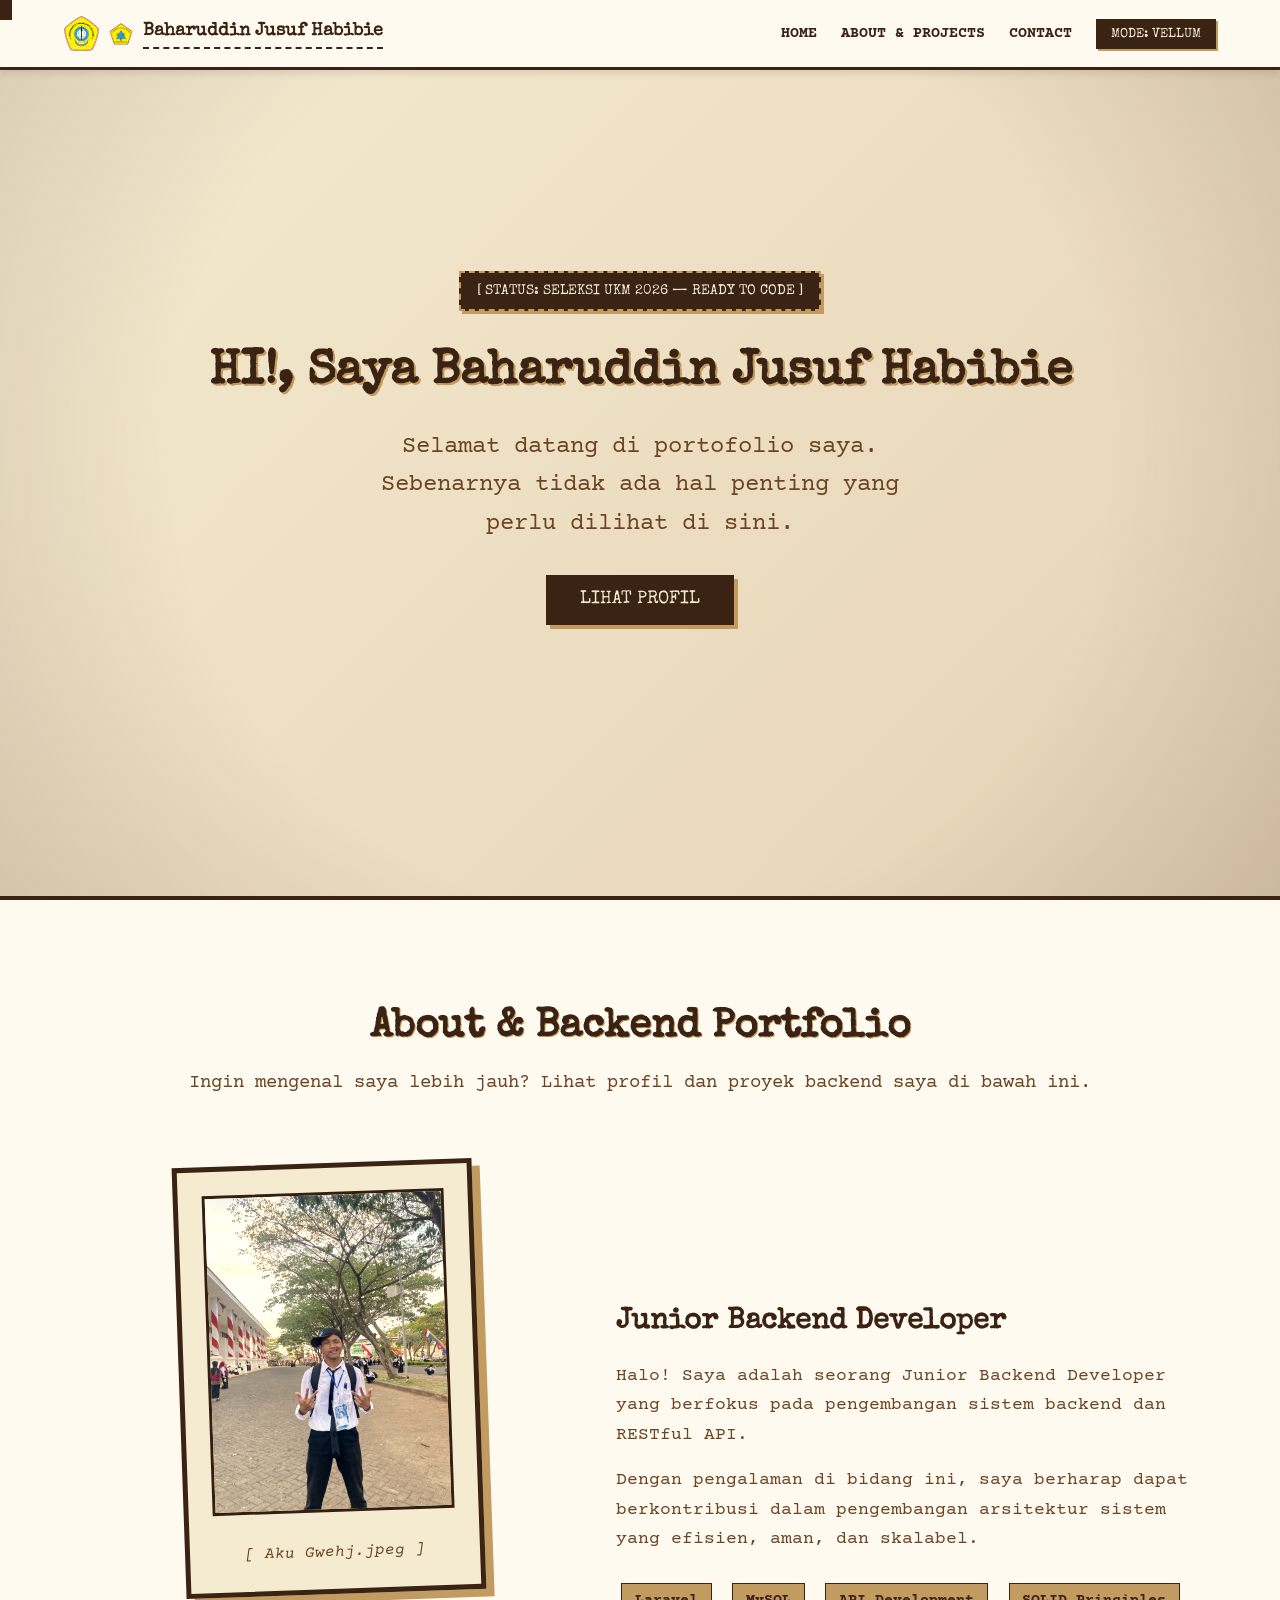
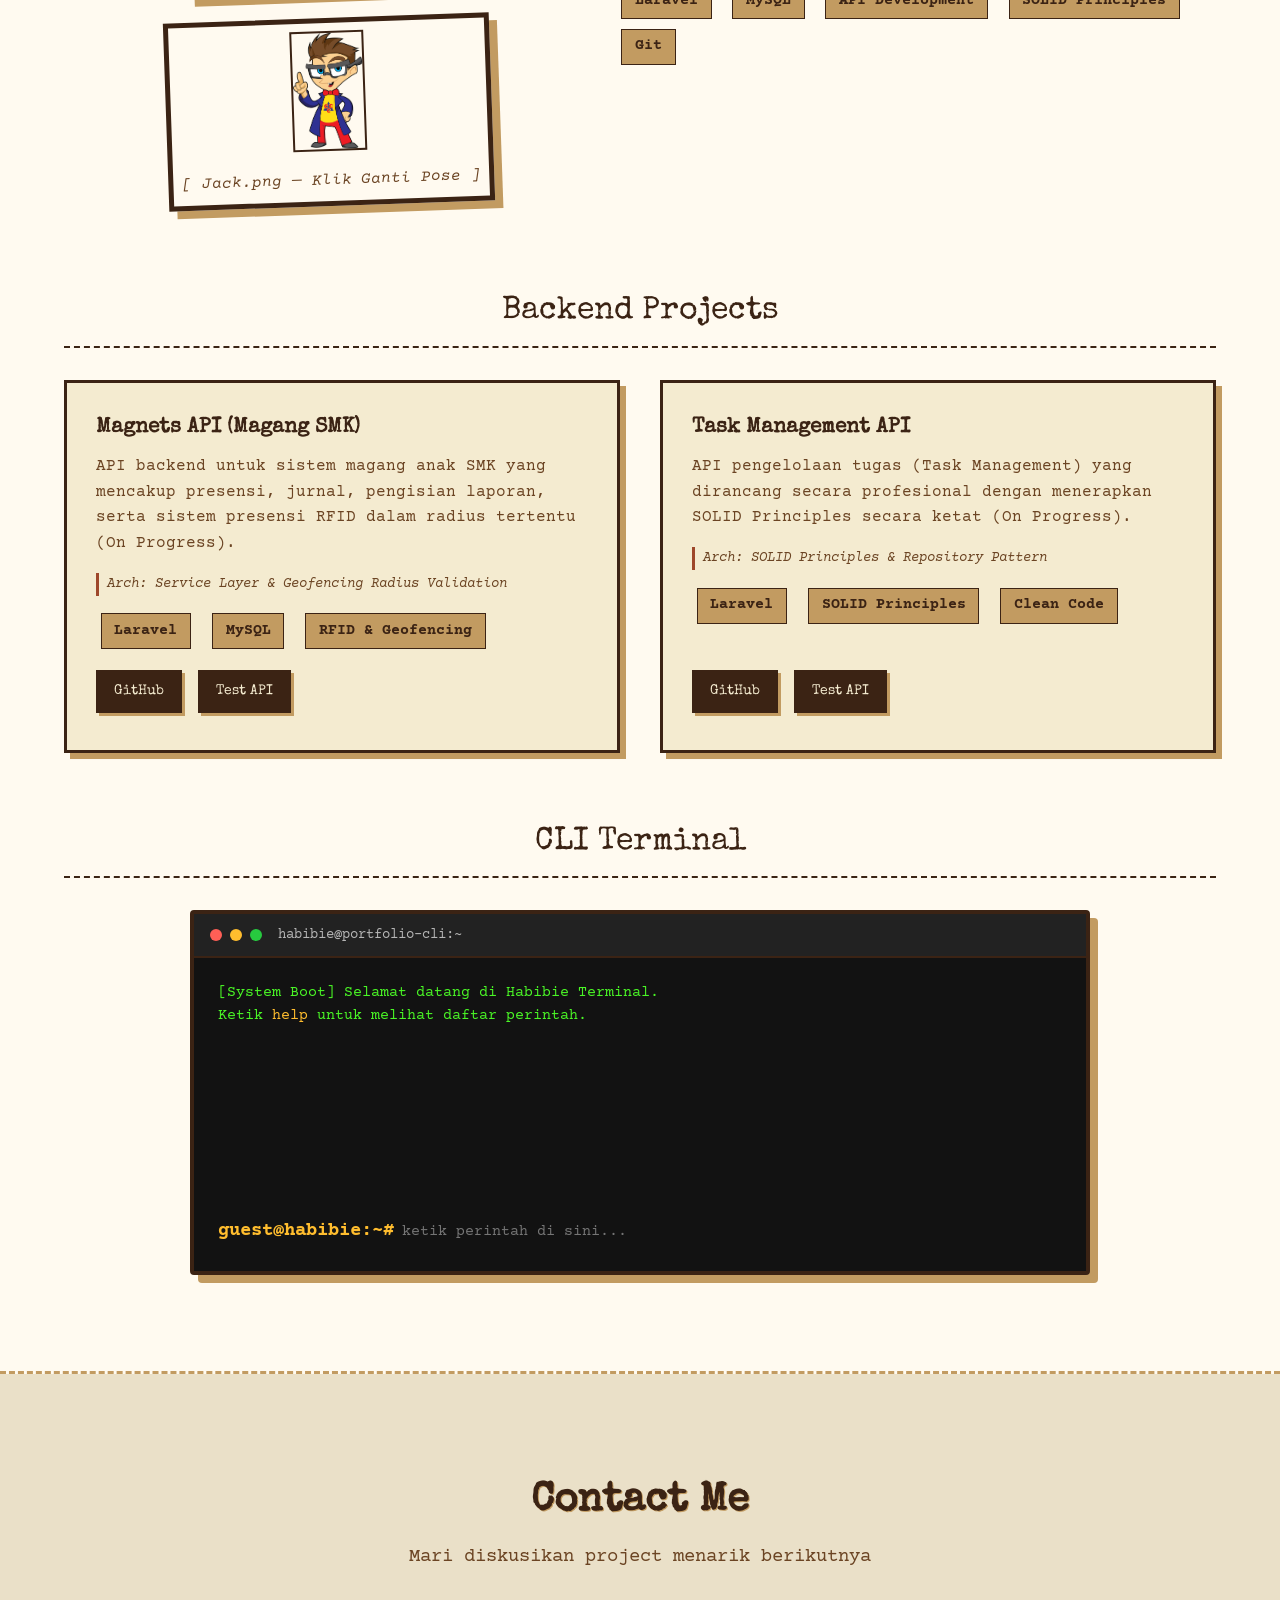
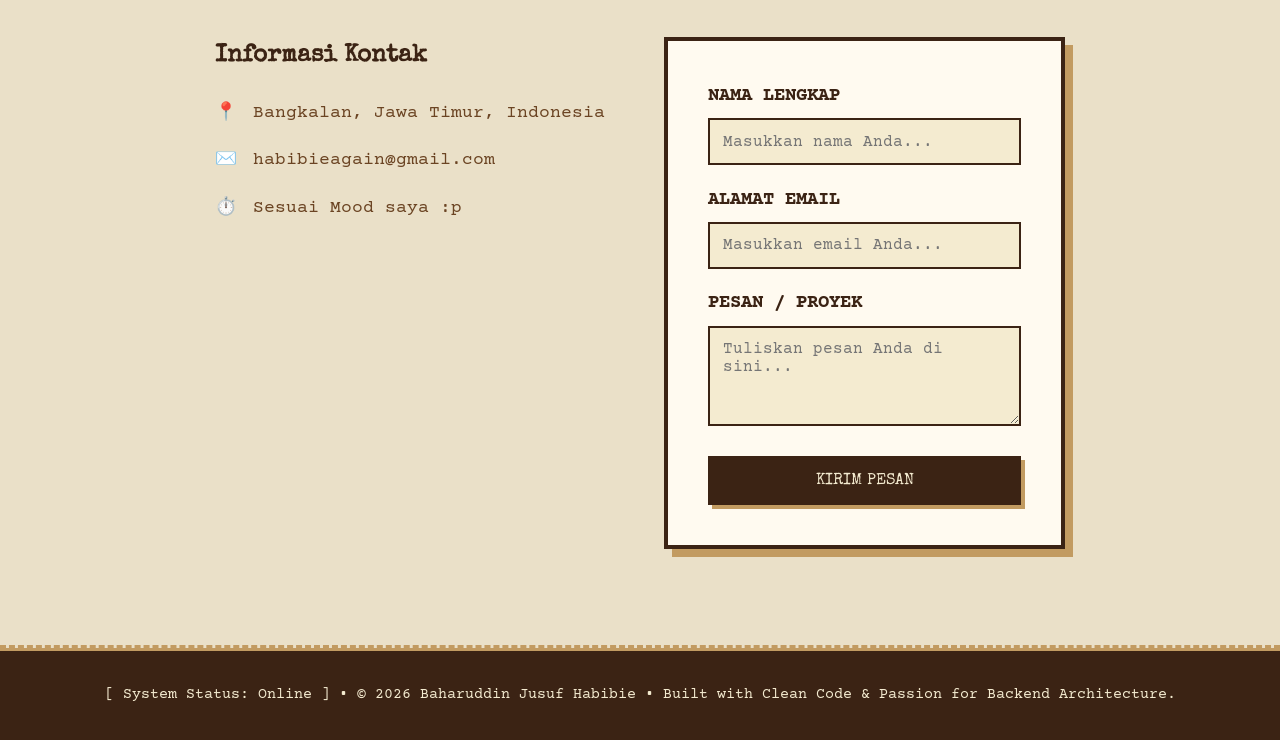
<file: index.html>
<!DOCTYPE html>
<html lang="id">
<head>
    <meta charset="UTF-8">
    <meta name="viewport" content="width=device-width, initial-scale=1.0">
    <title>Baharuddin Jusuf Habibie</title>
    <link rel="preconnect" href="https://fonts.googleapis.com">
    <link rel="preconnect" href="https://fonts.gstatic.com" crossorigin>
    <link href="https://fonts.googleapis.com/css2?family=Special+Elite&family=Courier+Prime:ital,wght@0,400;0,700;1,400&display=swap" rel="stylesheet">
    <link rel="stylesheet" href="style.css">
</head>
<body>
    <!-- Navbar -->
    <nav>
        <a href="#" class="logo" style="display: flex; align-items: center; gap: 8px; text-decoration: none;">
            <img src="assets/tripleC/Salinan 001_UNIVERSITAS TRUNODJOYO MADURA.png" alt="UTM Logo" style="height: 35px; width: auto; object-fit: contain;">
            <img src="assets/tripleC/Salinan TRIPLE-C.png" alt="Triple-C Logo" style="height: 35px; width: auto; object-fit: contain;">
            <span class="logo-text">Baharuddin Jusuf Habibie</span>
        </a>
        <button class="menu-toggle" onclick="toggleMobileMenu()">☰ MENU</button>
        <ul class="nav-links" id="navLinks">
            <li><a href="#home" onclick="closeMobileMenu()">HOME</a></li>
            <li><a href="#about" onclick="closeMobileMenu()">ABOUT & PROJECTS</a></li>
            <li><a href="#contact" onclick="closeMobileMenu()">CONTACT</a></li>
            <li><button id="themeToggleBtn" onclick="toggleTheme()">MODE: VELLUM</button></li>
        </ul>
    </nav>

    <!-- Hero Section (Home) -->
    <section id="home" class="hero">
        <div class="hero-content">
            <div class="recruitment-badge">[ STATUS: SELEKSI UKM 2026 — READY TO CODE ]</div>
            <h1>HI!, Saya Baharuddin Jusuf Habibie</h1>
            <p>Selamat datang di portofolio saya. Sebenarnya tidak ada hal penting yang perlu dilihat di sini.</p>
            <button class="btn" onclick="openModal('SELAMAT DATANG', 'Terima kasih telah berkunjung ke portofolio saya. Sudah kubilang tidak ada yang menarik di sini.')">LIHAT PROFIL</button>
        </div>
    </section>

    <!-- About & Projects Section loaded dynamically from about.html -->
    <div id="about-placeholder"></div>

    <!-- Contact Section loaded dynamically from contact.html -->
    <div id="contact-placeholder"></div>

    <!-- Modal Pop-up -->
    <div class="modal-overlay" id="customModal" onclick="closeModalOnOutside(event)">
        <div class="modal-box">
            <h3 class="modal-title" id="modalTitle">INFORMASI</h3>
            <p class="modal-desc" id="modalDesc">Deskripsi pop-up.</p>
            <button class="modal-close" onclick="closeModal()">TUTUP</button>
        </div>
    </div>

    <!-- Footer -->
    <footer>
        <p>[ System Status: Online ] &bull; &copy; 2026 Baharuddin Jusuf Habibie &bull; Built with Clean Code & Passion for Backend Architecture.</p>
    </footer>

    <script src="script.js"></script>
</body>
</html>
</file>
<file: style.css>
:root {
    --bg-cream: #f4ebd0;
    --bg-paper: #fffaf0;
    --brown-dark: #3b2314;
    --brown-mid: #6b4423;
    --brown-light: #c29b61;
    --accent-rust: #9e472a;
}

* {
    margin: 0;
    padding: 0;
    box-sizing: border-box;
}

body {
    font-family: 'Courier Prime', monospace;
    background-color: var(--bg-cream);
    color: var(--brown-dark);
    font-size: 1.2rem;
    line-height: 1.6;
    overflow-x: hidden;
    transition: background-color 0.3s ease, color 0.3s ease;
}

h1, h2, h3, h4, .logo, .btn, .modal-title {
    font-family: 'Special Elite', cursive;
}

/* Custom Retro Terminal Cursor */
.custom-cursor {
    position: fixed;
    top: 0;
    left: 0;
    width: 12px;
    height: 20px;
    background-color: var(--brown-dark);
    pointer-events: none;
    z-index: 9999;
    transition: transform 0.1s ease, background-color 0.3s ease;
    display: none;
}

@media (min-width: 768px) {
    .custom-cursor {
        display: block;
    }
    a, button, input, textarea, .profile-frame {
        cursor: none;
    }
}

body.hacker-mode .custom-cursor {
    background-color: #00ff66;
}

/* Vintage paper texture overlay effect */
body::before {
    content: '';
    position: fixed;
    top: 0;
    left: 0;
    width: 100%;
    height: 100%;
    background: radial-gradient(circle, transparent 60%, rgba(59, 35, 20, 0.15) 100%);
    pointer-events: none;
    z-index: 999;
}

/* Navbar */
nav {
    position: fixed;
    top: 0;
    width: 100%;
    background: var(--bg-paper);
    border-bottom: 3px solid var(--brown-dark);
    padding: 1rem 5%;
    display: flex;
    justify-content: space-between;
    align-items: center;
    z-index: 1000;
    box-shadow: 0 4px 6px rgba(59, 35, 20, 0.1);
}

.logo {
    font-size: 1.1rem;
    color: var(--brown-dark);
    text-decoration: none;
    font-weight: bold;
}

.logo-text {
    border-bottom: 2px dashed var(--brown-dark);
}

.nav-links {
    display: flex;
    gap: 1.5rem;
    list-style: none;
    align-items: center;
}

.nav-links a {
    text-decoration: none;
    color: var(--brown-dark);
    font-weight: 700;
    font-size: 0.95rem;
    transition: color 0.2s, border-bottom 0.2s;
}

.nav-links a:hover {
    color: var(--accent-rust);
    border-bottom: 2px solid var(--accent-rust);
}

/* Hamburger Toggle Button */
.menu-toggle {
    display: none;
    background: var(--bg-cream);
    border: 2px solid var(--brown-dark);
    color: var(--brown-dark);
    font-size: 1rem;
    padding: 0.4rem 0.8rem;
    cursor: pointer;
    font-family: 'Special Elite', cursive;
    box-shadow: 2px 2px 0px var(--brown-light);
}

.menu-toggle:hover {
    background: var(--accent-rust);
    color: white;
}

#themeToggleBtn {
    background: var(--brown-dark);
    color: var(--bg-cream);
    padding: 0.4rem 0.8rem;
    border: 2px solid var(--brown-dark);
    font-family: 'Special Elite', cursive;
    cursor: pointer;
    box-shadow: 2px 2px 0px var(--brown-light);
}

#themeToggleBtn:hover {
    background: var(--accent-rust);
    color: white;
}

/* Hero Section (Home) */
.hero {
    min-height: 100vh;
    background: linear-gradient(135deg, #f4ebd0 0%, #e6d2b5 100%);
    display: flex;
    align-items: center;
    justify-content: center;
    text-align: center;
    padding: 0 5%;
    border-bottom: 4px solid var(--brown-dark);
}

.recruitment-badge {
    display: inline-block;
    background: var(--brown-dark);
    color: var(--bg-cream);
    padding: 0.4rem 1rem;
    font-size: 0.9rem;
    font-family: 'Special Elite', cursive;
    border: 2px dashed var(--brown-light);
    margin-bottom: 1.5rem;
    box-shadow: 3px 3px 0px var(--brown-light);
    animation: blinkBadge 1.5s infinite;
}

@keyframes blinkBadge {
    0%, 100% { opacity: 1; }
    50% { opacity: 0.7; }
}

.hero-content h1 {
    font-size: 3rem;
    margin-bottom: 1rem;
    color: var(--brown-dark);
    text-shadow: 2px 2px var(--brown-light);
    transform: scale(0.8);
    opacity: 0;
    animation: popUp 0.8s cubic-bezier(0.175, 0.885, 0.32, 1.275) forwards 0.2s;
}

.hero-content p {
    font-size: 1.5rem;
    margin-bottom: 2rem;
    color: var(--brown-mid);
    max-width: 600px;
    margin-left: auto;
    margin-right: auto;
    transform: translateY(20px);
    opacity: 0;
    animation: fadeInUp 0.8s ease forwards 0.4s;
}

.btn {
    display: inline-block;
    padding: 0.9rem 2rem;
    background: var(--brown-dark);
    color: var(--bg-cream);
    text-decoration: none;
    border: 2px solid var(--brown-dark);
    font-size: 1.1rem;
    cursor: pointer;
    box-shadow: 4px 4px 0px var(--brown-light);
    transition: all 0.2s ease;
    transform: translateY(20px);
    opacity: 0;
    animation: fadeInUp 0.8s ease forwards 0.6s;
}

.btn:hover {
    background: var(--accent-rust);
    color: white;
    box-shadow: 6px 6px 0px var(--brown-dark);
    transform: translate(-2px, -2px);
}

/* Sections */
section {
    padding: 6rem 5%;
    border-bottom: 3px dashed var(--brown-light);
}

.section-title {
    text-align: center;
    margin-bottom: 4rem;
}

.section-title h2 {
    font-size: 2.5rem;
    color: var(--brown-dark);
    margin-bottom: 0.5rem;
    text-shadow: 1px 1px var(--brown-light);
}

.section-title p {
    color: var(--brown-mid);
    font-size: 1.2rem;
}

/* Scroll Reveal Base */
.reveal {
    opacity: 0;
    transform: translateY(40px) scale(0.95);
    transition: opacity 0.7s ease, transform 0.7s ease;
}

.reveal.active {
    opacity: 1;
    transform: translateY(0) scale(1);
}

/* About Section */
#about {
    background: var(--bg-paper);
}

.about-container {
    max-width: 1100px;
    margin: 0 auto;
    display: grid;
    grid-template-columns: 1fr 1.2fr;
    gap: 3rem;
    align-items: center;
    margin-bottom: 5rem;
}

.profile-frame {
    background: var(--bg-cream);
    border: 5px solid var(--brown-dark);
    padding: 1.5rem;
    text-align: center;
    box-shadow: 8px 8px 0px var(--brown-light);
    transform: rotate(-2deg);
    transition: transform 0.3s ease;
    cursor: pointer;
}

.profile-frame:hover {
    transform: rotate(0deg) scale(1.02);
}

.profile-img {
    width: 100%;
    height: 320px;
    object-fit: cover;
    border: 3px solid var(--brown-dark);
    filter: sepia(40%) contrast(110%);
}

.profile-caption {
    margin-top: 1rem;
    font-size: 1rem;
    font-style: italic;
    color: var(--brown-mid);
}

.about-text h3 {
    font-size: 1.8rem;
    color: var(--brown-dark);
    margin-bottom: 1rem;
}

.about-text p {
    margin-bottom: 1rem;
    color: var(--brown-mid);
    font-size: 1.15rem;
}

.skills-tag {
    display: inline-block;
    background: var(--brown-light);
    color: var(--brown-dark);
    padding: 0.3rem 0.8rem;
    margin: 0.3rem;
    font-size: 0.95rem;
    border: 1px solid var(--brown-dark);
    font-weight: bold;
}

/* Projects Sub-section inside About */
.subsection-heading {
    font-size: 2rem;
    color: var(--brown-dark);
    margin: 4rem 0 2rem 0;
    text-align: center;
    font-family: 'Special Elite', cursive;
    border-bottom: 2px dashed var(--brown-dark);
    padding-bottom: 0.5rem;
}

.projects-grid {
    display: grid;
    grid-template-columns: repeat(auto-fit, minmax(320px, 1fr));
    gap: 2.5rem;
    margin-bottom: 4rem;
}

.project-card {
    background: var(--bg-cream);
    border: 3px solid var(--brown-dark);
    padding: 1.8rem;
    box-shadow: 6px 6px 0px var(--brown-light);
    display: flex;
    flex-direction: column;
    justify-content: space-between;
    transition: transform 0.2s ease;
}

.project-card:hover {
    transform: translateY(-4px);
    box-shadow: 8px 8px 0px var(--brown-dark);
}

.project-card h4 {
    font-size: 1.3rem;
    color: var(--brown-dark);
    margin-bottom: 0.6rem;
    font-family: 'Special Elite', cursive;
}

.project-card p {
    color: var(--brown-mid);
    font-size: 1rem;
    margin-bottom: 1rem;
}

/* Architecture Highlight & JSON API Response Viewer */
.arch-highlight {
    font-size: 0.9rem;
    color: var(--brown-mid);
    font-style: italic;
    margin: 0.8rem 0;
    border-left: 3px solid var(--accent-rust);
    padding-left: 0.5rem;
}

.api-response-box {
    background: #0f172a;
    color: #38bdf8;
    font-family: 'Courier Prime', monospace;
    font-size: 0.85rem;
    padding: 1rem;
    border: 2px solid var(--brown-dark);
    margin-top: 1rem;
    border-radius: 4px;
    white-space: pre-wrap;
    display: none;
    box-shadow: inset 0 2px 4px rgba(0,0,0,0.5);
}

.api-response-box.active {
    display: block;
}

.project-links {
    display: flex;
    gap: 1rem;
}

.project-btn {
    padding: 0.5rem 1rem;
    background: var(--brown-dark);
    color: var(--bg-cream);
    text-decoration: none;
    font-size: 0.9rem;
    font-family: 'Special Elite', cursive;
    border: 2px solid var(--brown-dark);
    box-shadow: 3px 3px 0px var(--brown-light);
}

.project-btn:hover {
    background: var(--accent-rust);
    color: white;
}

/* Terminal Sub-section inside About */
.terminal-container {
    max-width: 900px;
    margin: 0 auto;
    background: #121212;
    border: 4px solid var(--brown-dark);
    box-shadow: 8px 8px 0px var(--brown-light);
    border-radius: 4px;
    overflow: hidden;
    font-family: 'Courier Prime', monospace;
}

.terminal-header {
    background: #222222;
    padding: 0.6rem 1rem;
    display: flex;
    align-items: center;
    gap: 0.5rem;
    border-bottom: 2px solid var(--brown-dark);
}

.terminal-dot {
    width: 12px;
    height: 12px;
    border-radius: 50%;
}

.dot-red { background: #ff5f56; }
.dot-yellow { background: #ffbd2e; }
.dot-green { background: #27c93f; }

.terminal-title {
    color: #b5b5b5;
    font-size: 0.9rem;
    margin-left: 0.5rem;
}

.terminal-body {
    padding: 1.5rem;
    color: #4af626;
    min-height: 250px;
    max-height: 320px;
    overflow-y: auto;
    font-size: 0.95rem;
    line-height: 1.5;
}

.terminal-input-line {
    display: flex;
    align-items: center;
    gap: 0.5rem;
    margin-top: 0.5rem;
}

.terminal-prompt {
    color: #ffbd2e;
    font-weight: bold;
}

.terminal-input {
    background: transparent;
    border: none;
    color: #ffffff;
    font-family: 'Courier Prime', monospace;
    font-size: 0.95rem;
    flex: 1;
    outline: none;
}

/* Contact Section */
#contact {
    background: #eae0c8;
}

.contact-container {
    max-width: 850px;
    margin: 0 auto;
    display: grid;
    grid-template-columns: 1fr 1fr;
    gap: 3rem;
}

.contact-info h3 {
    font-size: 1.5rem;
    margin-bottom: 1.5rem;
    color: var(--brown-dark);
}

.contact-item {
    display: flex;
    align-items: center;
    gap: 1rem;
    margin-bottom: 1.2rem;
    font-size: 1.1rem;
    color: var(--brown-mid);
}

.contact-form {
    background: var(--bg-paper);
    padding: 2.5rem;
    border: 4px solid var(--brown-dark);
    box-shadow: 8px 8px 0px var(--brown-light);
}

.form-group {
    margin-bottom: 1.2rem;
}

.form-group label {
    display: block;
    margin-bottom: 0.4rem;
    color: var(--brown-dark);
    font-weight: bold;
}

.form-group input,
.form-group textarea {
    width: 100%;
    padding: 0.8rem;
    background: var(--bg-cream);
    border: 2px solid var(--brown-dark);
    color: var(--brown-dark);
    font-family: 'Courier Prime', monospace;
    font-size: 1rem;
}

.form-group input:focus,
.form-group textarea:focus {
    outline: none;
    border-color: var(--accent-rust);
    background: #fff;
}

.form-group textarea {
    resize: vertical;
    min-height: 100px;
}

.submit-btn {
    width: 100%;
    padding: 0.9rem;
    background: var(--brown-dark);
    color: var(--bg-cream);
    border: 2px solid var(--brown-dark);
    font-family: 'Special Elite', cursive;
    font-size: 1rem;
    cursor: pointer;
    box-shadow: 4px 4px 0px var(--brown-light);
    transition: all 0.2s;
}

.submit-btn:hover {
    background: var(--accent-rust);
    color: white;
    box-shadow: 6px 6px 0px var(--brown-dark);
}

/* Modal Pop-up */
.modal-overlay {
    position: fixed;
    top: 0;
    left: 0;
    width: 100%;
    height: 100%;
    background: rgba(59, 35, 20, 0.7);
    display: flex;
    align-items: center;
    justify-content: center;
    z-index: 2000;
    opacity: 0;
    pointer-events: none;
    transition: opacity 0.3s;
}

.modal-overlay.active {
    opacity: 1;
    pointer-events: auto;
}

.modal-box {
    background: var(--bg-paper);
    border: 4px solid var(--brown-dark);
    padding: 2.5rem;
    max-width: 450px;
    width: 90%;
    text-align: center;
    box-shadow: 10px 10px 0px var(--brown-light);
    transform: scale(0.7);
    transition: transform 0.3s cubic-bezier(0.175, 0.885, 0.32, 1.275);
}

.modal-overlay.active .modal-box {
    transform: scale(1);
}

.modal-title {
    font-size: 1.5rem;
    color: var(--brown-dark);
    margin-bottom: 1rem;
}

.modal-desc {
    font-size: 1.1rem;
    color: var(--brown-mid);
    margin-bottom: 2rem;
}

.modal-close {
    background: var(--brown-dark);
    border: 2px solid var(--brown-dark);
    color: var(--bg-cream);
    padding: 0.7rem 1.5rem;
    font-family: 'Special Elite', cursive;
    font-size: 0.9rem;
    cursor: pointer;
    box-shadow: 4px 4px 0px var(--brown-light);
}

.modal-close:hover {
    background: var(--accent-rust);
    color: white;
}

/* Footer */
footer {
    background: var(--brown-dark);
    color: var(--bg-cream);
    text-align: center;
    padding: 2rem;
    font-size: 0.95rem;
    font-family: 'Courier Prime', monospace;
    border-top: 3px solid var(--brown-light);
}

/* Hacker Mode Overrides */
body.hacker-mode {
    --bg-cream: #0a0a0a;
    --bg-paper: #121212;
    --brown-dark: #00ff66;
    --brown-mid: #00cc88;
    --brown-light: #222222;
    --accent-rust: #ff3333;
    color: #00ff66;
}

body.hacker-mode .hero {
    background: linear-gradient(135deg, #0a0a0a 0%, #151515 100%);
}

body.hacker-mode nav {
    background: #121212;
    border-color: #00ff66;
}

body.hacker-mode .logo {
    color: #00ff66;
}

body.hacker-mode .logo-text {
    border-bottom: 2px dashed #00ff66;
}

body.hacker-mode .nav-links a {
    color: #00ff66;
}

body.hacker-mode .nav-links a:hover {
    color: #ff3333;
    border-bottom: 2px solid #ff3333;
}

body.hacker-mode .menu-toggle {
    background: #121212;
    border-color: #00ff66;
    color: #00ff66;
    box-shadow: 2px 2px 0px #003311;
}

body.hacker-mode .menu-toggle:hover {
    background: #ff3333;
    color: #ffffff;
    border-color: #ff3333;
}

body.hacker-mode .recruitment-badge {
    background: #00ff66;
    color: #0a0a0a;
    border-color: #00ff66;
    box-shadow: 3px 3px 0px #003311;
}

body.hacker-mode .profile-frame,
body.hacker-mode .project-card,
body.hacker-mode .contact-form,
body.hacker-mode .modal-box,
body.hacker-mode #contact {
    background: #121212;
    border-color: #00ff66;
    box-shadow: 6px 6px 0px #003311;
    color: #00ff66;
}

body.hacker-mode .skills-tag,
body.hacker-mode .project-btn,
body.hacker-mode .submit-btn,
body.hacker-mode .btn,
body.hacker-mode .modal-close,
body.hacker-mode #themeToggleBtn {
    background: #00ff66;
    color: #0a0a0a;
    border-color: #00ff66;
    box-shadow: 3px 3px 0px #003311;
}

body.hacker-mode .skills-tag:hover,
body.hacker-mode .project-btn:hover,
body.hacker-mode .submit-btn:hover,
body.hacker-mode .btn:hover,
body.hacker-mode .modal-close:hover,
body.hacker-mode #themeToggleBtn:hover {
    background: #ff3333;
    color: #ffffff;
    border-color: #ff3333;
}

body.hacker-mode .api-response-box {
    background: #050505;
    color: #00ff66;
    border-color: #00ff66;
}

body.hacker-mode footer {
    background: #0d0d0d;
    color: #00ff66;
    border-top: 3px solid #00ff66;
}

/* Animations */
@keyframes popUp {
    0% { transform: scale(0.7); opacity: 0; }
    100% { transform: scale(1); opacity: 1; }
}

@keyframes fadeInUp {
    0% { transform: translateY(30px); opacity: 0; }
    100% { transform: translateY(0); opacity: 1; }
}

/* Responsive */
@media (max-width: 768px) {
    .logo {
        gap: 4px;
    }
    .logo img {
        height: 26px !important;
    }
    .logo-text {
        font-size: 0.8rem;
    }
    .menu-toggle {
        display: block;
    }
    .nav-links {
        display: none;
        position: absolute;
        top: 100%;
        left: 0;
        width: 100%;
        background: var(--bg-paper);
        flex-direction: column;
        align-items: center;
        padding: 1.5rem 0;
        border-bottom: 3px solid var(--brown-dark);
        box-shadow: 0 4px 6px rgba(59, 35, 20, 0.1);
        gap: 1.2rem;
    }
    .nav-links.active {
        display: flex;
    }
    .about-container, .contact-container {
        grid-template-columns: 1fr;
    }
    .hero-content h1 {
        font-size: 2.2rem;
    }
}
</file>
